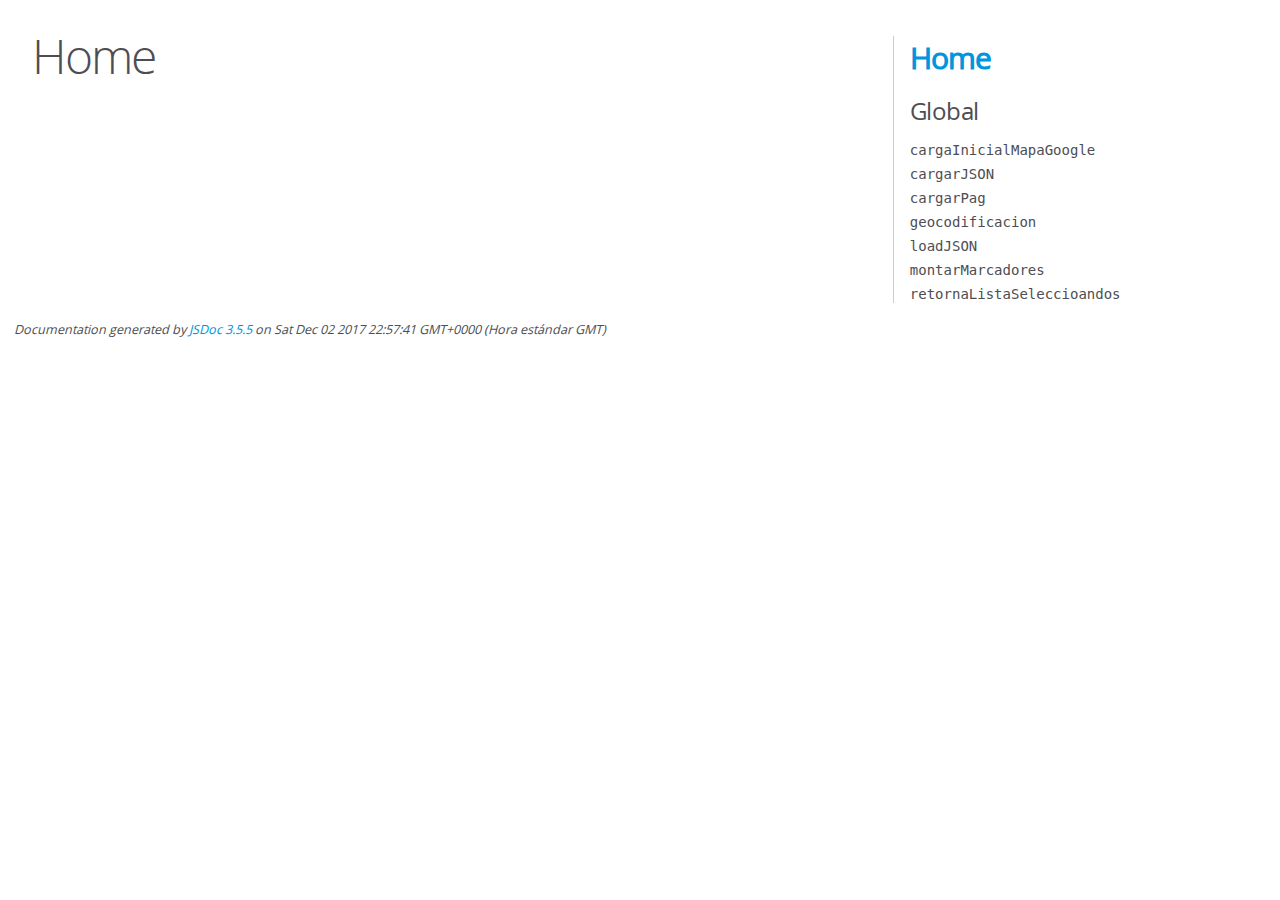
<file: js/out/index.html>
<!DOCTYPE html>
<html lang="en">
<head>
    <meta charset="utf-8">
    <title>JSDoc: Home</title>

    <script src="scripts/prettify/prettify.js"> </script>
    <script src="scripts/prettify/lang-css.js"> </script>
    <!--[if lt IE 9]>
      <script src="//html5shiv.googlecode.com/svn/trunk/html5.js"></script>
    <![endif]-->
    <link type="text/css" rel="stylesheet" href="styles/prettify-tomorrow.css">
    <link type="text/css" rel="stylesheet" href="styles/jsdoc-default.css">
</head>

<body>

<div id="main">

    <h1 class="page-title">Home</h1>

    



    


    <h3> </h3>










    









</div>

<nav>
    <h2><a href="index.html">Home</a></h2><h3>Global</h3><ul><li><a href="global.html#cargaInicialMapaGoogle">cargaInicialMapaGoogle</a></li><li><a href="global.html#cargarJSON">cargarJSON</a></li><li><a href="global.html#cargarPag">cargarPag</a></li><li><a href="global.html#geocodificacion">geocodificacion</a></li><li><a href="global.html#loadJSON">loadJSON</a></li><li><a href="global.html#montarMarcadores">montarMarcadores</a></li><li><a href="global.html#retornaListaSeleccioandos">retornaListaSeleccioandos</a></li></ul>
</nav>

<br class="clear">

<footer>
    Documentation generated by <a href="https://github.com/jsdoc3/jsdoc">JSDoc 3.5.5</a> on Sat Dec 02 2017 22:57:41 GMT+0000 (Hora estándar GMT)
</footer>

<script> prettyPrint(); </script>
<script src="scripts/linenumber.js"> </script>
</body>
</html>
</file>
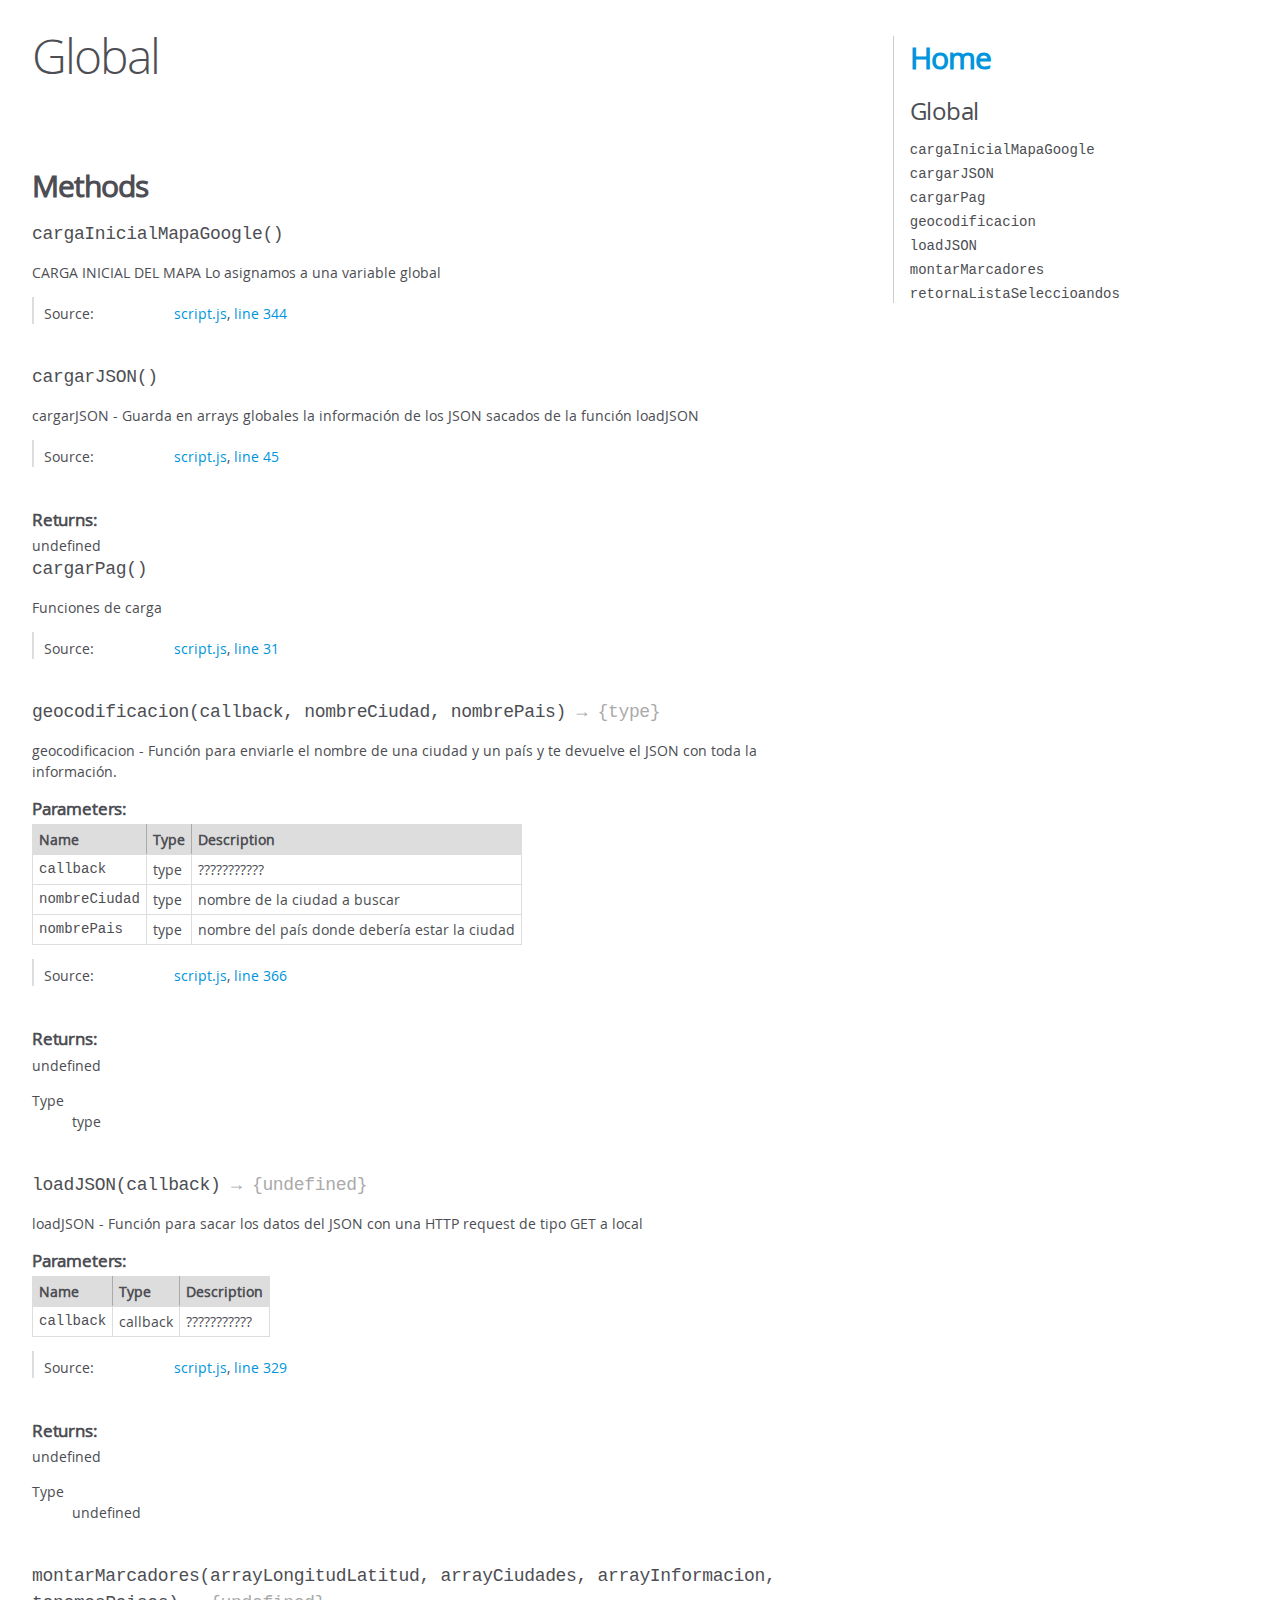
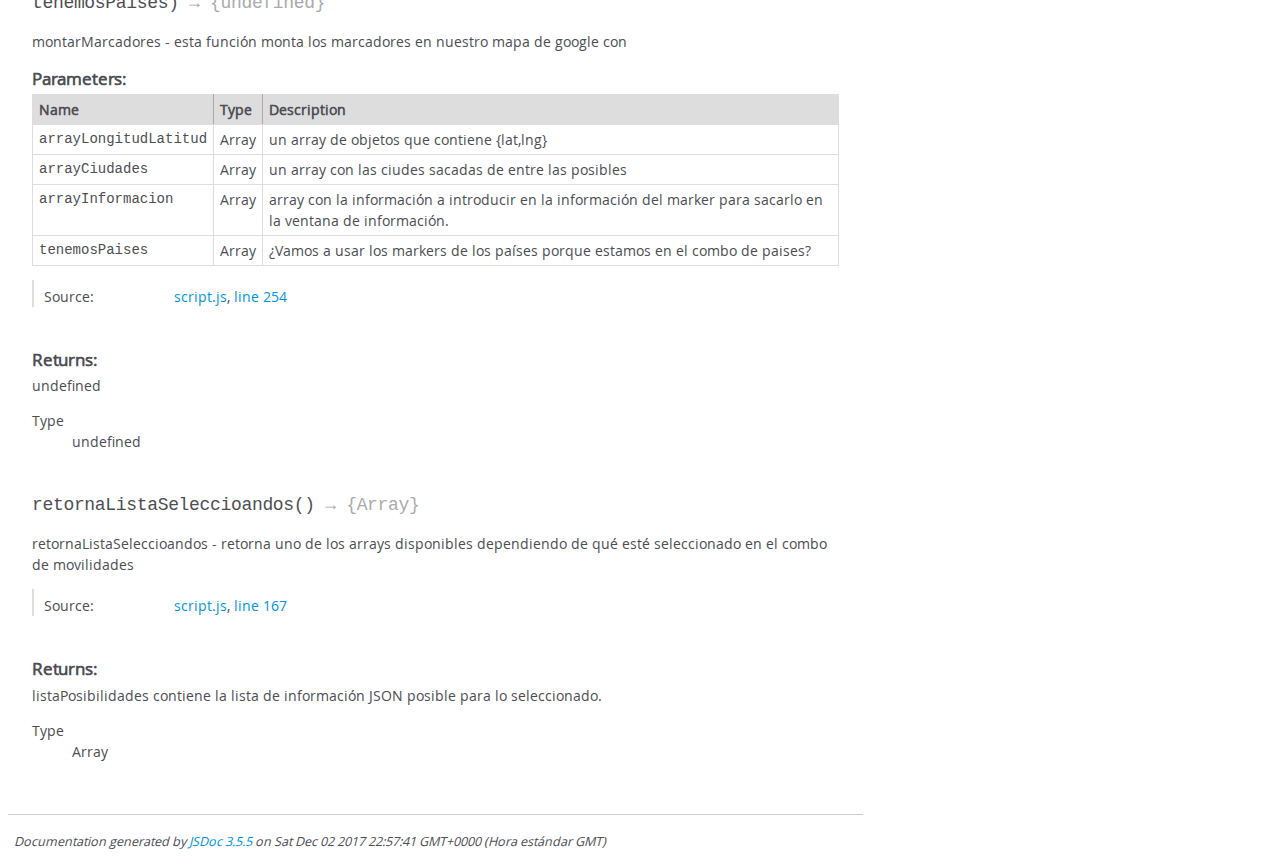
<file: js/out/global.html>
<!DOCTYPE html>
<html lang="en">
<head>
    <meta charset="utf-8">
    <title>JSDoc: Global</title>

    <script src="scripts/prettify/prettify.js"> </script>
    <script src="scripts/prettify/lang-css.js"> </script>
    <!--[if lt IE 9]>
      <script src="//html5shiv.googlecode.com/svn/trunk/html5.js"></script>
    <![endif]-->
    <link type="text/css" rel="stylesheet" href="styles/prettify-tomorrow.css">
    <link type="text/css" rel="stylesheet" href="styles/jsdoc-default.css">
</head>

<body>

<div id="main">

    <h1 class="page-title">Global</h1>

    




<section>

<header>
    
        <h2></h2>
        
    
</header>

<article>
    <div class="container-overview">
    
        

        


<dl class="details">

    

    

    

    

    

    

    

    

    

    

    

    

    

    

    

    
</dl>


        
    
    </div>

    

    

    

    

    

    

    

    
        <h3 class="subsection-title">Methods</h3>

        
            

    

    
    <h4 class="name" id="cargaInicialMapaGoogle"><span class="type-signature"></span>cargaInicialMapaGoogle<span class="signature">()</span><span class="type-signature"></span></h4>
    

    



<div class="description">
    CARGA INICIAL DEL MAPA
Lo asignamos a una variable global
</div>













<dl class="details">

    

    

    

    

    

    

    

    

    

    

    

    

    
    <dt class="tag-source">Source:</dt>
    <dd class="tag-source"><ul class="dummy"><li>
        <a href="script.js.html">script.js</a>, <a href="script.js.html#line344">line 344</a>
    </li></ul></dd>
    

    

    

    
</dl>


















        
            

    

    
    <h4 class="name" id="cargarJSON"><span class="type-signature"></span>cargarJSON<span class="signature">()</span><span class="type-signature"></span></h4>
    

    



<div class="description">
    cargarJSON - Guarda en arrays globales la información de los JSON sacados de la función loadJSON
</div>













<dl class="details">

    

    

    

    

    

    

    

    

    

    

    

    

    
    <dt class="tag-source">Source:</dt>
    <dd class="tag-source"><ul class="dummy"><li>
        <a href="script.js.html">script.js</a>, <a href="script.js.html#line45">line 45</a>
    </li></ul></dd>
    

    

    

    
</dl>













<h5>Returns:</h5>

        
<div class="param-desc">
    undefined
</div>



    





        
            

    

    
    <h4 class="name" id="cargarPag"><span class="type-signature"></span>cargarPag<span class="signature">()</span><span class="type-signature"></span></h4>
    

    



<div class="description">
    Funciones de carga
</div>













<dl class="details">

    

    

    

    

    

    

    

    

    

    

    

    

    
    <dt class="tag-source">Source:</dt>
    <dd class="tag-source"><ul class="dummy"><li>
        <a href="script.js.html">script.js</a>, <a href="script.js.html#line31">line 31</a>
    </li></ul></dd>
    

    

    

    
</dl>


















        
            

    

    
    <h4 class="name" id="geocodificacion"><span class="type-signature"></span>geocodificacion<span class="signature">(callback, nombreCiudad, nombrePais)</span><span class="type-signature"> &rarr; {type}</span></h4>
    

    



<div class="description">
    geocodificacion - Función para enviarle el nombre de una ciudad y un país y te devuelve el JSON con toda la información.
</div>









    <h5>Parameters:</h5>
    

<table class="params">
    <thead>
    <tr>
        
        <th>Name</th>
        

        <th>Type</th>

        

        

        <th class="last">Description</th>
    </tr>
    </thead>

    <tbody>
    

        <tr>
            
                <td class="name"><code>callback</code></td>
            

            <td class="type">
            
                
<span class="param-type">type</span>


            
            </td>

            

            

            <td class="description last">???????????</td>
        </tr>

    

        <tr>
            
                <td class="name"><code>nombreCiudad</code></td>
            

            <td class="type">
            
                
<span class="param-type">type</span>


            
            </td>

            

            

            <td class="description last">nombre de la ciudad a buscar</td>
        </tr>

    

        <tr>
            
                <td class="name"><code>nombrePais</code></td>
            

            <td class="type">
            
                
<span class="param-type">type</span>


            
            </td>

            

            

            <td class="description last">nombre del país donde debería estar la ciudad</td>
        </tr>

    
    </tbody>
</table>






<dl class="details">

    

    

    

    

    

    

    

    

    

    

    

    

    
    <dt class="tag-source">Source:</dt>
    <dd class="tag-source"><ul class="dummy"><li>
        <a href="script.js.html">script.js</a>, <a href="script.js.html#line366">line 366</a>
    </li></ul></dd>
    

    

    

    
</dl>













<h5>Returns:</h5>

        
<div class="param-desc">
    undefined
</div>



<dl>
    <dt>
        Type
    </dt>
    <dd>
        
<span class="param-type">type</span>


    </dd>
</dl>

    





        
            

    

    
    <h4 class="name" id="loadJSON"><span class="type-signature"></span>loadJSON<span class="signature">(callback)</span><span class="type-signature"> &rarr; {undefined}</span></h4>
    

    



<div class="description">
    loadJSON - Función para sacar los datos del JSON con una HTTP request de tipo GET a local
</div>









    <h5>Parameters:</h5>
    

<table class="params">
    <thead>
    <tr>
        
        <th>Name</th>
        

        <th>Type</th>

        

        

        <th class="last">Description</th>
    </tr>
    </thead>

    <tbody>
    

        <tr>
            
                <td class="name"><code>callback</code></td>
            

            <td class="type">
            
                
<span class="param-type">callback</span>


            
            </td>

            

            

            <td class="description last">???????????</td>
        </tr>

    
    </tbody>
</table>






<dl class="details">

    

    

    

    

    

    

    

    

    

    

    

    

    
    <dt class="tag-source">Source:</dt>
    <dd class="tag-source"><ul class="dummy"><li>
        <a href="script.js.html">script.js</a>, <a href="script.js.html#line329">line 329</a>
    </li></ul></dd>
    

    

    

    
</dl>













<h5>Returns:</h5>

        
<div class="param-desc">
    undefined
</div>



<dl>
    <dt>
        Type
    </dt>
    <dd>
        
<span class="param-type">undefined</span>


    </dd>
</dl>

    





        
            

    

    
    <h4 class="name" id="montarMarcadores"><span class="type-signature"></span>montarMarcadores<span class="signature">(arrayLongitudLatitud, arrayCiudades, arrayInformacion, tenemosPaises)</span><span class="type-signature"> &rarr; {undefined}</span></h4>
    

    



<div class="description">
    montarMarcadores - esta función monta los marcadores en nuestro mapa de google con
</div>









    <h5>Parameters:</h5>
    

<table class="params">
    <thead>
    <tr>
        
        <th>Name</th>
        

        <th>Type</th>

        

        

        <th class="last">Description</th>
    </tr>
    </thead>

    <tbody>
    

        <tr>
            
                <td class="name"><code>arrayLongitudLatitud</code></td>
            

            <td class="type">
            
                
<span class="param-type">Array</span>


            
            </td>

            

            

            <td class="description last">un array de objetos que contiene {lat,lng}</td>
        </tr>

    

        <tr>
            
                <td class="name"><code>arrayCiudades</code></td>
            

            <td class="type">
            
                
<span class="param-type">Array</span>


            
            </td>

            

            

            <td class="description last">un array con las ciudes sacadas de entre las posibles</td>
        </tr>

    

        <tr>
            
                <td class="name"><code>arrayInformacion</code></td>
            

            <td class="type">
            
                
<span class="param-type">Array</span>


            
            </td>

            

            

            <td class="description last">array con la información a introducir en la información del marker para sacarlo en la ventana de información.</td>
        </tr>

    

        <tr>
            
                <td class="name"><code>tenemosPaises</code></td>
            

            <td class="type">
            
                
<span class="param-type">Array</span>


            
            </td>

            

            

            <td class="description last">¿Vamos a usar los markers de los países porque estamos en el combo de paises?</td>
        </tr>

    
    </tbody>
</table>






<dl class="details">

    

    

    

    

    

    

    

    

    

    

    

    

    
    <dt class="tag-source">Source:</dt>
    <dd class="tag-source"><ul class="dummy"><li>
        <a href="script.js.html">script.js</a>, <a href="script.js.html#line254">line 254</a>
    </li></ul></dd>
    

    

    

    
</dl>













<h5>Returns:</h5>

        
<div class="param-desc">
    undefined
</div>



<dl>
    <dt>
        Type
    </dt>
    <dd>
        
<span class="param-type">undefined</span>


    </dd>
</dl>

    





        
            

    

    
    <h4 class="name" id="retornaListaSeleccioandos"><span class="type-signature"></span>retornaListaSeleccioandos<span class="signature">()</span><span class="type-signature"> &rarr; {Array}</span></h4>
    

    



<div class="description">
    retornaListaSeleccioandos - retorna uno de los arrays disponibles dependiendo
de qué esté seleccionado en el combo de movilidades
</div>













<dl class="details">

    

    

    

    

    

    

    

    

    

    

    

    

    
    <dt class="tag-source">Source:</dt>
    <dd class="tag-source"><ul class="dummy"><li>
        <a href="script.js.html">script.js</a>, <a href="script.js.html#line167">line 167</a>
    </li></ul></dd>
    

    

    

    
</dl>













<h5>Returns:</h5>

        
<div class="param-desc">
    listaPosibilidades contiene la lista de información JSON posible para lo seleccionado.
</div>



<dl>
    <dt>
        Type
    </dt>
    <dd>
        
<span class="param-type">Array</span>


    </dd>
</dl>

    





        
    

    

    
</article>

</section>




</div>

<nav>
    <h2><a href="index.html">Home</a></h2><h3>Global</h3><ul><li><a href="global.html#cargaInicialMapaGoogle">cargaInicialMapaGoogle</a></li><li><a href="global.html#cargarJSON">cargarJSON</a></li><li><a href="global.html#cargarPag">cargarPag</a></li><li><a href="global.html#geocodificacion">geocodificacion</a></li><li><a href="global.html#loadJSON">loadJSON</a></li><li><a href="global.html#montarMarcadores">montarMarcadores</a></li><li><a href="global.html#retornaListaSeleccioandos">retornaListaSeleccioandos</a></li></ul>
</nav>

<br class="clear">

<footer>
    Documentation generated by <a href="https://github.com/jsdoc3/jsdoc">JSDoc 3.5.5</a> on Sat Dec 02 2017 22:57:41 GMT+0000 (Hora estándar GMT)
</footer>

<script> prettyPrint(); </script>
<script src="scripts/linenumber.js"> </script>
</body>
</html>
</file>
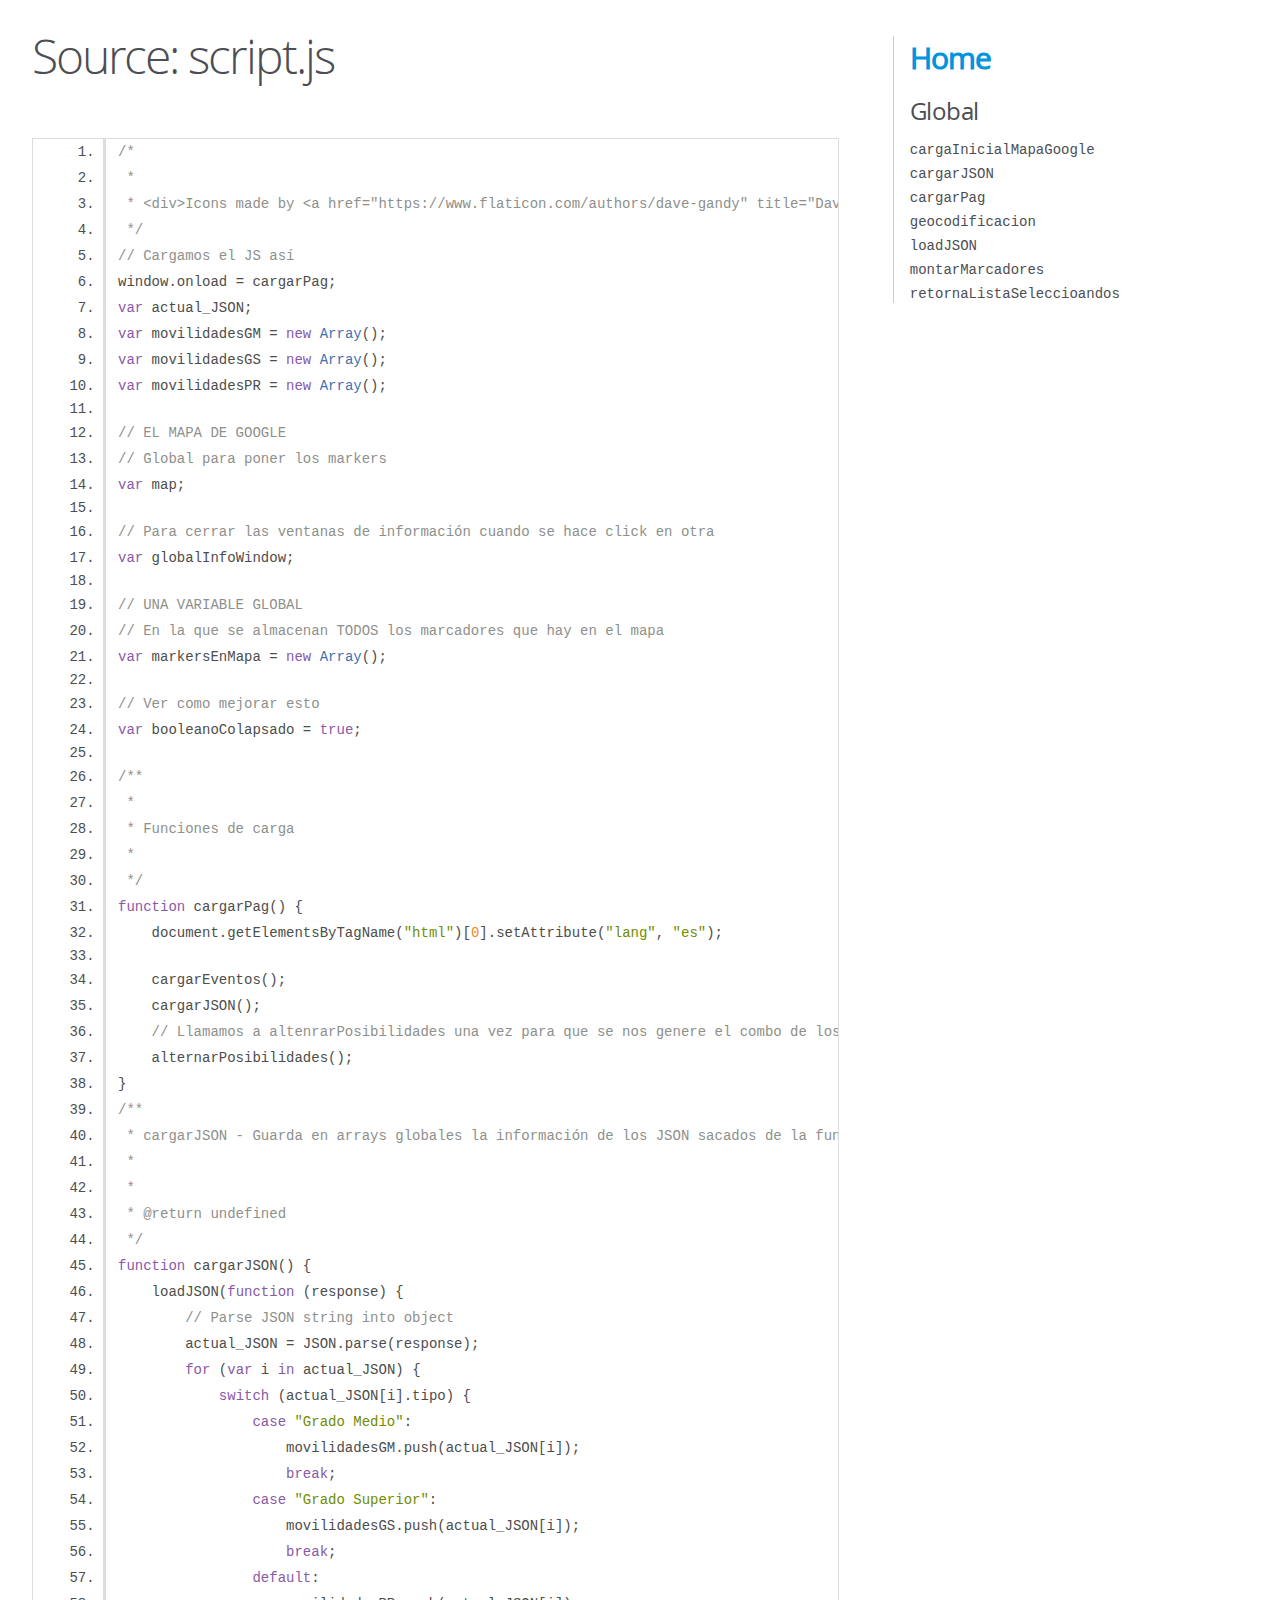
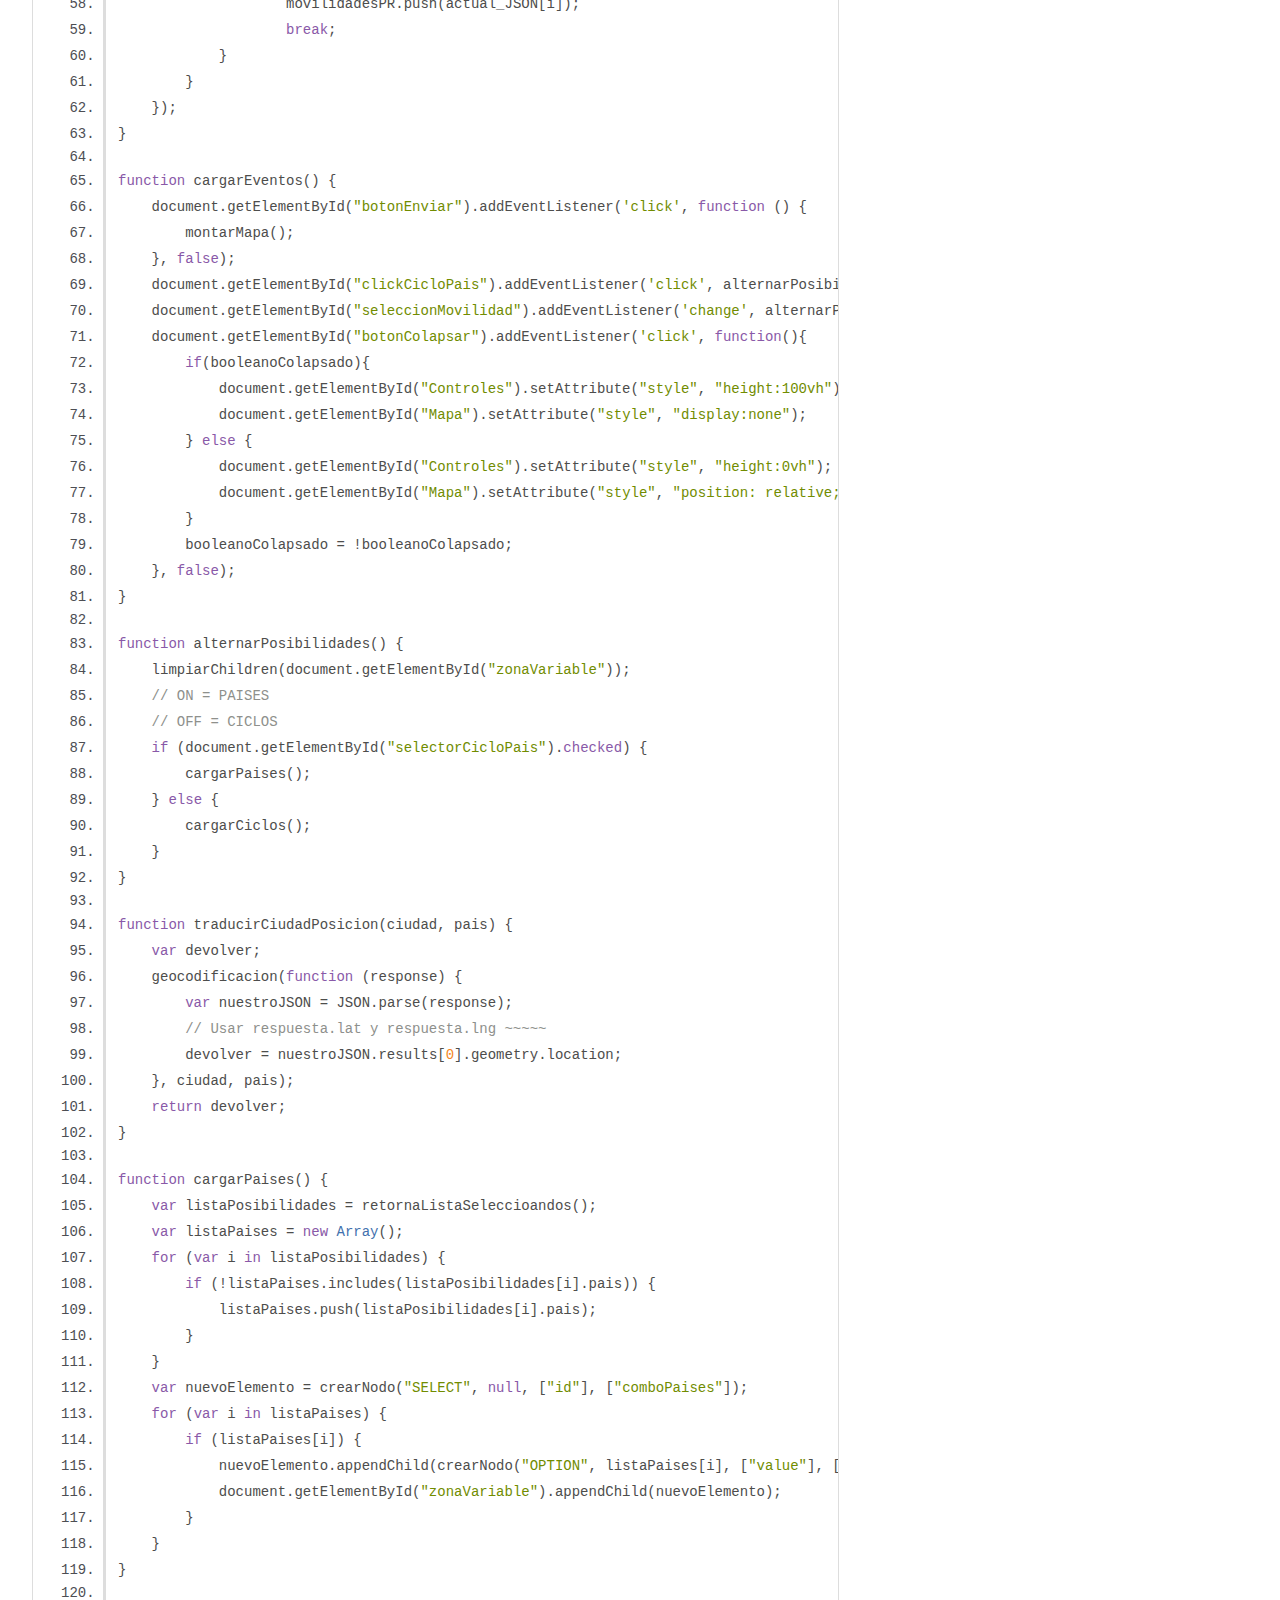
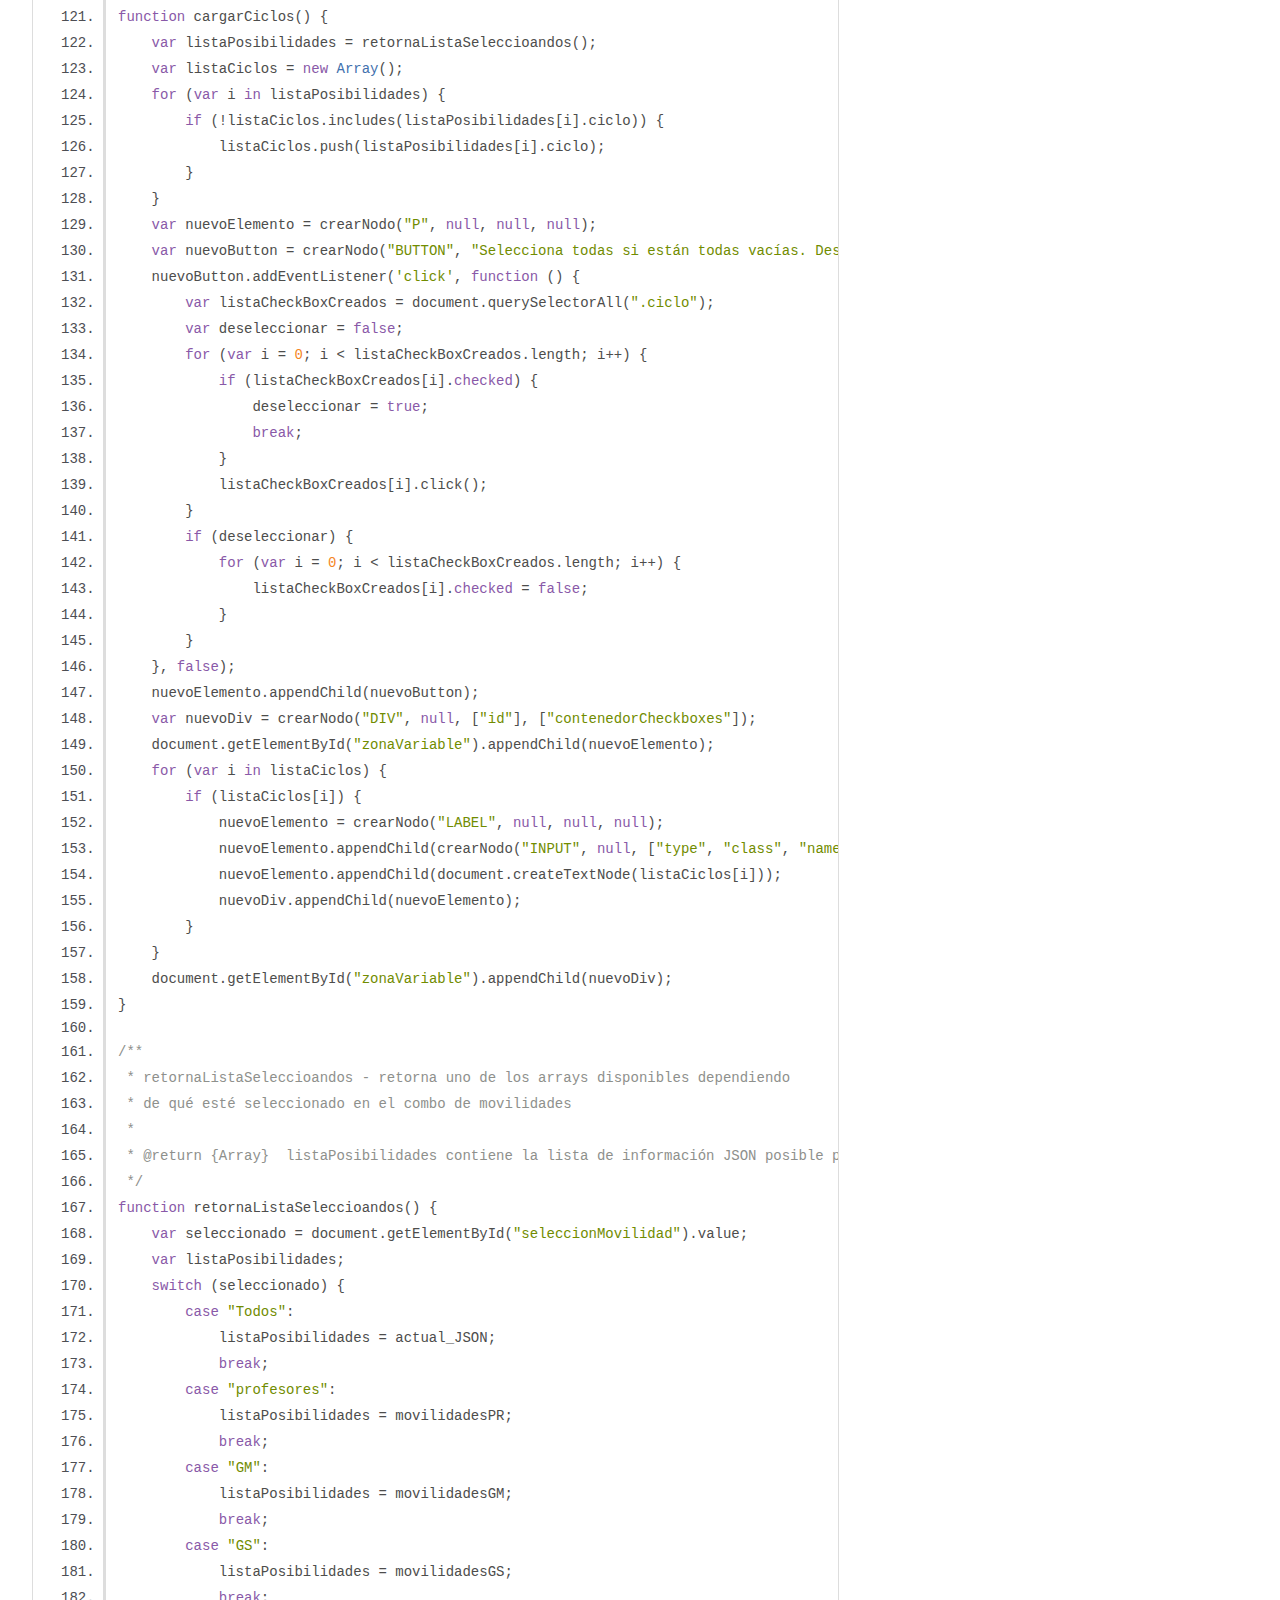
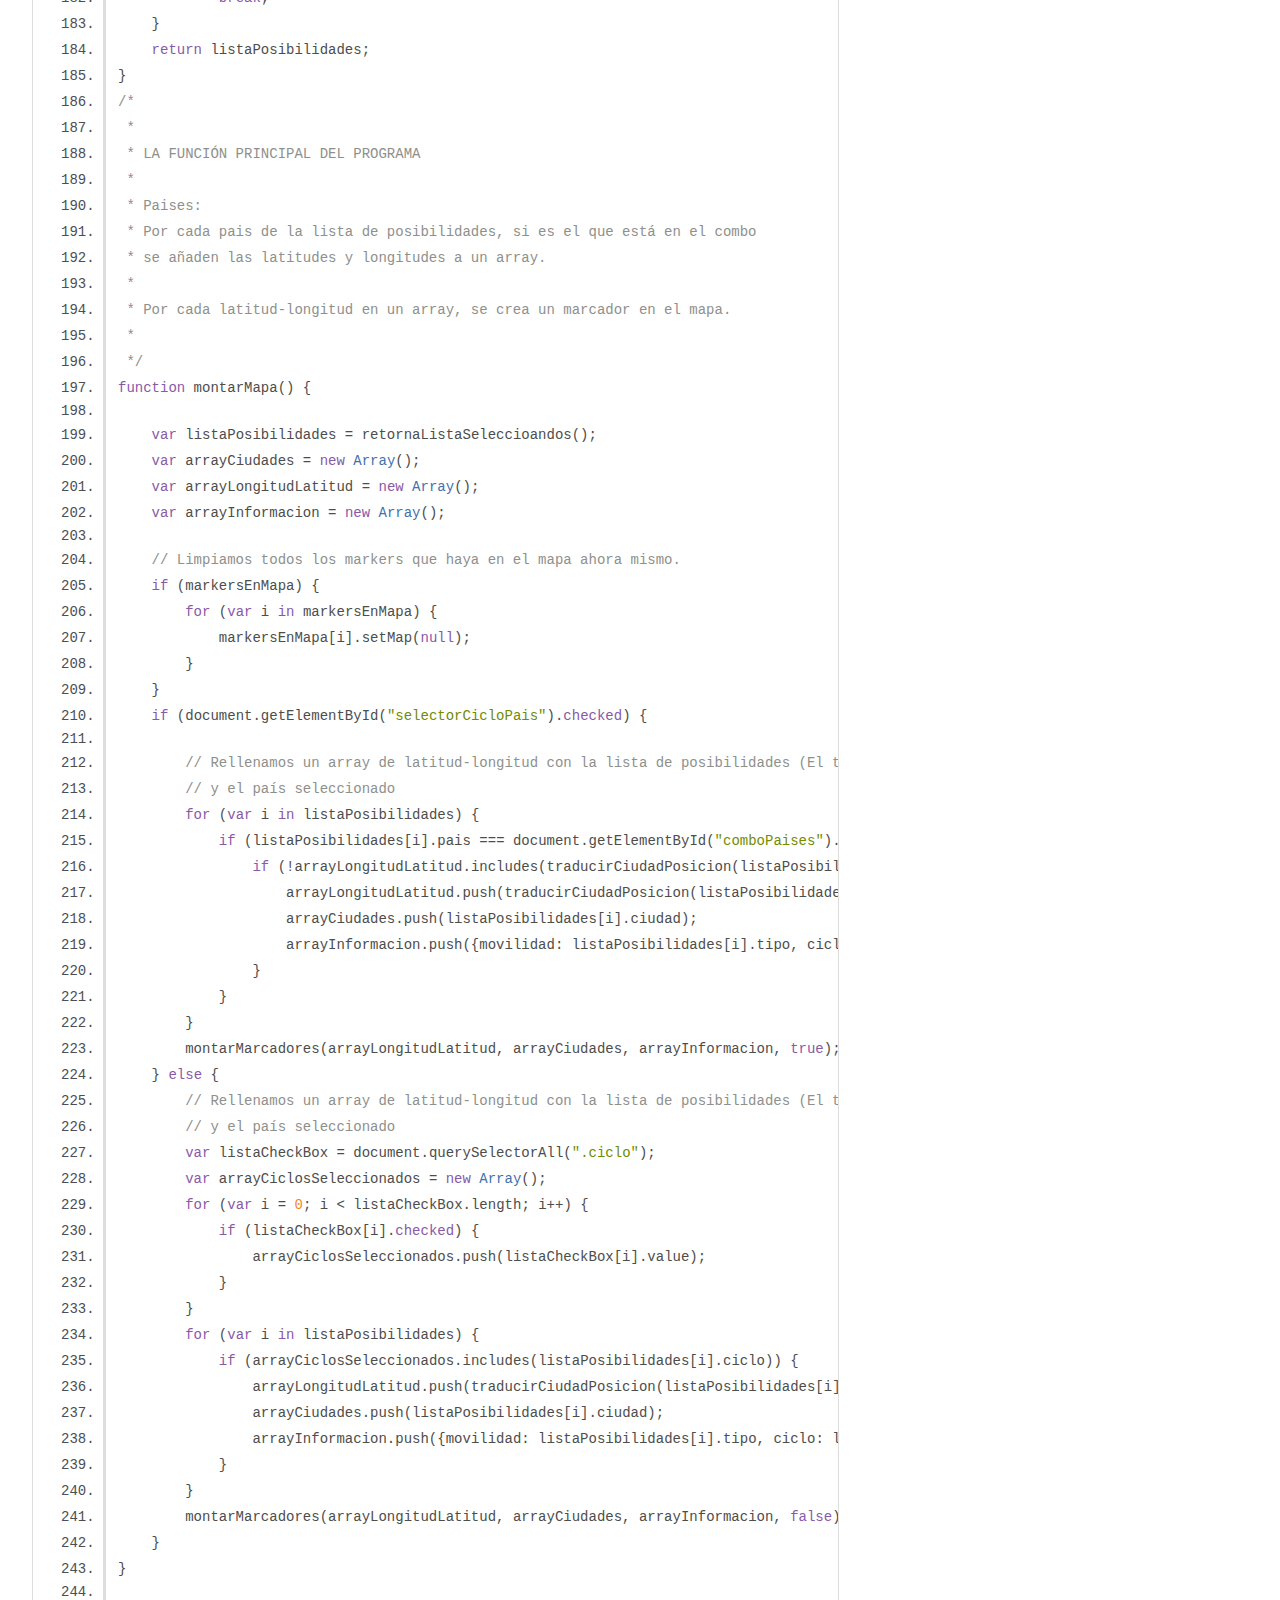
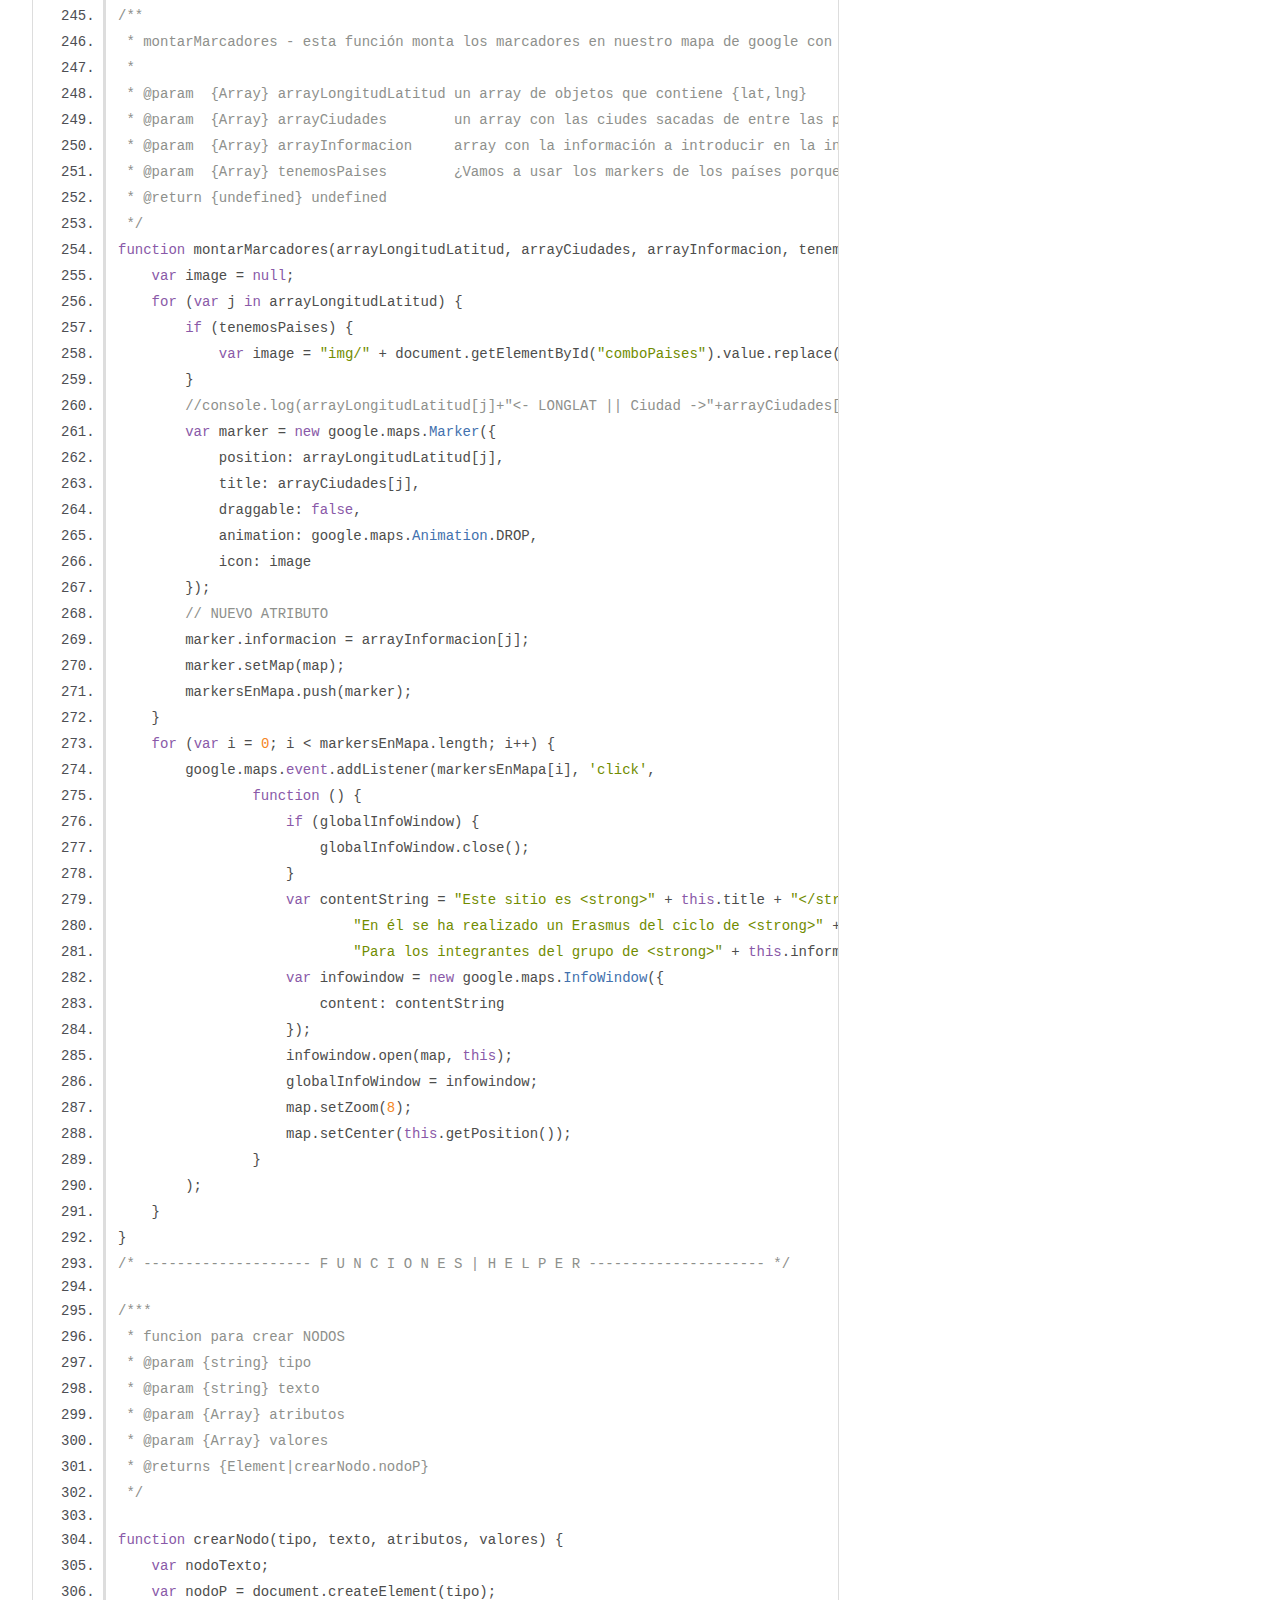
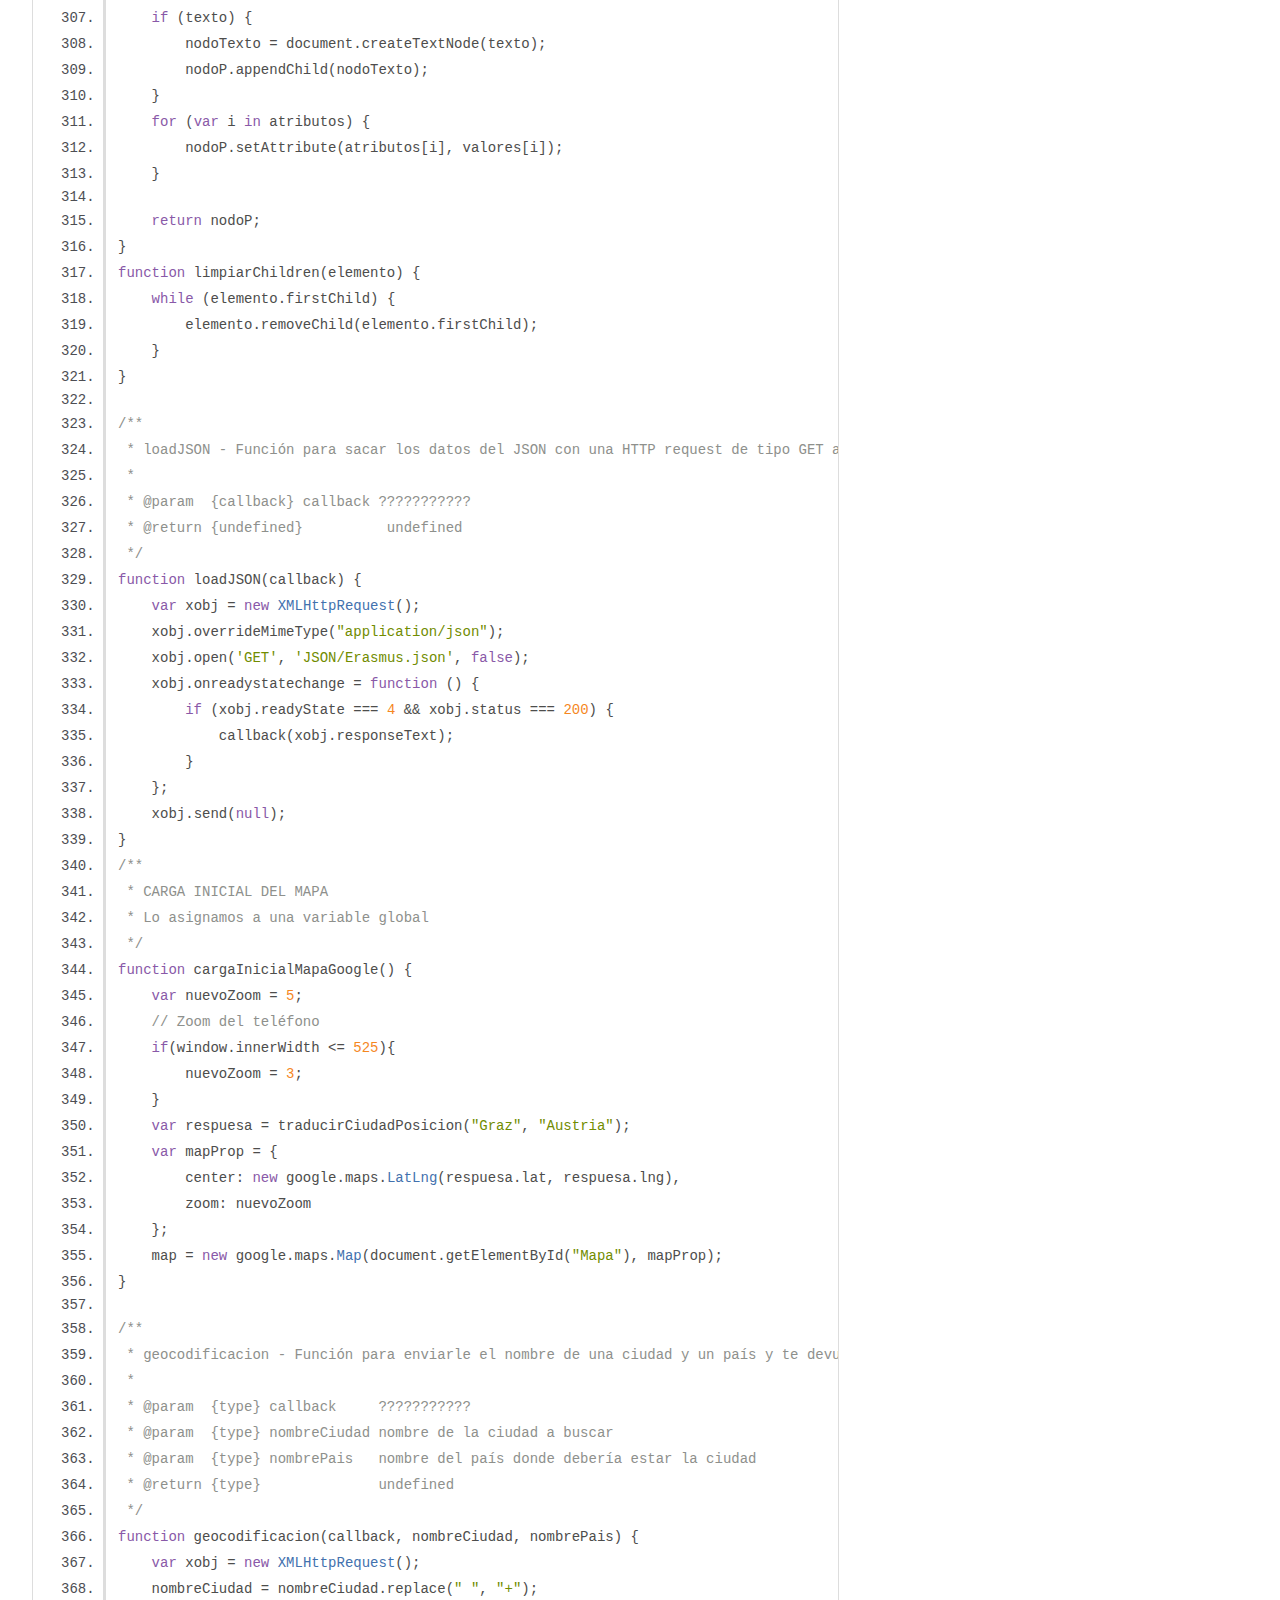
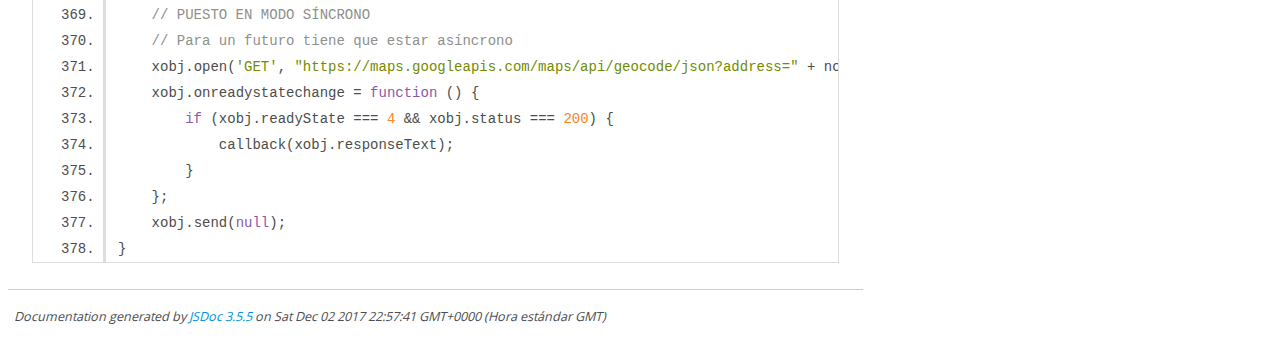
<file: js/out/script.js.html>
<!DOCTYPE html>
<html lang="en">
<head>
    <meta charset="utf-8">
    <title>JSDoc: Source: script.js</title>

    <script src="scripts/prettify/prettify.js"> </script>
    <script src="scripts/prettify/lang-css.js"> </script>
    <!--[if lt IE 9]>
      <script src="//html5shiv.googlecode.com/svn/trunk/html5.js"></script>
    <![endif]-->
    <link type="text/css" rel="stylesheet" href="styles/prettify-tomorrow.css">
    <link type="text/css" rel="stylesheet" href="styles/jsdoc-default.css">
</head>

<body>

<div id="main">

    <h1 class="page-title">Source: script.js</h1>

    



    
    <section>
        <article>
            <pre class="prettyprint source linenums"><code>/*
 *
 * &lt;div>Icons made by &lt;a href="https://www.flaticon.com/authors/dave-gandy" title="Dave Gandy">Dave Gandy&lt;/a> from &lt;a href="https://www.flaticon.com/" title="Flaticon">www.flaticon.com&lt;/a> is licensed by &lt;a href="http://creativecommons.org/licenses/by/3.0/" title="Creative Commons BY 3.0" target="_blank">CC 3.0 BY&lt;/a>&lt;/div>
 */
// Cargamos el JS así
window.onload = cargarPag;
var actual_JSON;
var movilidadesGM = new Array();
var movilidadesGS = new Array();
var movilidadesPR = new Array();

// EL MAPA DE GOOGLE
// Global para poner los markers
var map;

// Para cerrar las ventanas de información cuando se hace click en otra
var globalInfoWindow;

// UNA VARIABLE GLOBAL
// En la que se almacenan TODOS los marcadores que hay en el mapa
var markersEnMapa = new Array();

// Ver como mejorar esto
var booleanoColapsado = true;

/**
 *
 * Funciones de carga
 *
 */
function cargarPag() {
    document.getElementsByTagName("html")[0].setAttribute("lang", "es");

    cargarEventos();
    cargarJSON();
    // Llamamos a altenrarPosibilidades una vez para que se nos genere el combo de los países
    alternarPosibilidades();
}
/**
 * cargarJSON - Guarda en arrays globales la información de los JSON sacados de la función loadJSON
 *
 *
 * @return undefined
 */
function cargarJSON() {
    loadJSON(function (response) {
        // Parse JSON string into object
        actual_JSON = JSON.parse(response);
        for (var i in actual_JSON) {
            switch (actual_JSON[i].tipo) {
                case "Grado Medio":
                    movilidadesGM.push(actual_JSON[i]);
                    break;
                case "Grado Superior":
                    movilidadesGS.push(actual_JSON[i]);
                    break;
                default:
                    movilidadesPR.push(actual_JSON[i]);
                    break;
            }
        }
    });
}

function cargarEventos() {
    document.getElementById("botonEnviar").addEventListener('click', function () {
        montarMapa();
    }, false);
    document.getElementById("clickCicloPais").addEventListener('click', alternarPosibilidades, false);
    document.getElementById("seleccionMovilidad").addEventListener('change', alternarPosibilidades, false);
    document.getElementById("botonColapsar").addEventListener('click', function(){
        if(booleanoColapsado){
            document.getElementById("Controles").setAttribute("style", "height:100vh");
            document.getElementById("Mapa").setAttribute("style", "display:none");
        } else {
            document.getElementById("Controles").setAttribute("style", "height:0vh");
            document.getElementById("Mapa").setAttribute("style", "position: relative; overflow: hidden;");
        }
        booleanoColapsado = !booleanoColapsado;
    }, false);
}

function alternarPosibilidades() {
    limpiarChildren(document.getElementById("zonaVariable"));
    // ON = PAISES
    // OFF = CICLOS
    if (document.getElementById("selectorCicloPais").checked) {
        cargarPaises();
    } else {
        cargarCiclos();
    }
}

function traducirCiudadPosicion(ciudad, pais) {
    var devolver;
    geocodificacion(function (response) {
        var nuestroJSON = JSON.parse(response);
        // Usar respuesta.lat y respuesta.lng ~~~~~
        devolver = nuestroJSON.results[0].geometry.location;
    }, ciudad, pais);
    return devolver;
}

function cargarPaises() {
    var listaPosibilidades = retornaListaSeleccioandos();
    var listaPaises = new Array();
    for (var i in listaPosibilidades) {
        if (!listaPaises.includes(listaPosibilidades[i].pais)) {
            listaPaises.push(listaPosibilidades[i].pais);
        }
    }
    var nuevoElemento = crearNodo("SELECT", null, ["id"], ["comboPaises"]);
    for (var i in listaPaises) {
        if (listaPaises[i]) {
            nuevoElemento.appendChild(crearNodo("OPTION", listaPaises[i], ["value"], [listaPaises[i]]));
            document.getElementById("zonaVariable").appendChild(nuevoElemento);
        }
    }
}

function cargarCiclos() {
    var listaPosibilidades = retornaListaSeleccioandos();
    var listaCiclos = new Array();
    for (var i in listaPosibilidades) {
        if (!listaCiclos.includes(listaPosibilidades[i].ciclo)) {
            listaCiclos.push(listaPosibilidades[i].ciclo);
        }
    }
    var nuevoElemento = crearNodo("P", null, null, null);
    var nuevoButton = crearNodo("BUTTON", "Selecciona todas si están todas vacías. Deselecciona todas si hay al menos una seleccionada", ["id"], ["seleccion"]);
    nuevoButton.addEventListener('click', function () {
        var listaCheckBoxCreados = document.querySelectorAll(".ciclo");
        var deseleccionar = false;
        for (var i = 0; i &lt; listaCheckBoxCreados.length; i++) {
            if (listaCheckBoxCreados[i].checked) {
                deseleccionar = true;
                break;
            }
            listaCheckBoxCreados[i].click();
        }
        if (deseleccionar) {
            for (var i = 0; i &lt; listaCheckBoxCreados.length; i++) {
                listaCheckBoxCreados[i].checked = false;
            }
        }
    }, false);
    nuevoElemento.appendChild(nuevoButton);
    var nuevoDiv = crearNodo("DIV", null, ["id"], ["contenedorCheckboxes"]);
    document.getElementById("zonaVariable").appendChild(nuevoElemento);
    for (var i in listaCiclos) {
        if (listaCiclos[i]) {
            nuevoElemento = crearNodo("LABEL", null, null, null);
            nuevoElemento.appendChild(crearNodo("INPUT", null, ["type", "class", "name", "value"], ["checkbox", "ciclo", "ciclo", listaCiclos[i]]));
            nuevoElemento.appendChild(document.createTextNode(listaCiclos[i]));
            nuevoDiv.appendChild(nuevoElemento);
        }
    }
    document.getElementById("zonaVariable").appendChild(nuevoDiv);
}

/**
 * retornaListaSeleccioandos - retorna uno de los arrays disponibles dependiendo
 * de qué esté seleccionado en el combo de movilidades
 *
 * @return {Array}  listaPosibilidades contiene la lista de información JSON posible para lo seleccionado.
 */
function retornaListaSeleccioandos() {
    var seleccionado = document.getElementById("seleccionMovilidad").value;
    var listaPosibilidades;
    switch (seleccionado) {
        case "Todos":
            listaPosibilidades = actual_JSON;
            break;
        case "profesores":
            listaPosibilidades = movilidadesPR;
            break;
        case "GM":
            listaPosibilidades = movilidadesGM;
            break;
        case "GS":
            listaPosibilidades = movilidadesGS;
            break;
    }
    return listaPosibilidades;
}
/*
 *
 * LA FUNCIÓN PRINCIPAL DEL PROGRAMA
 *
 * Paises:
 * Por cada pais de la lista de posibilidades, si es el que está en el combo
 * se añaden las latitudes y longitudes a un array.
 *
 * Por cada latitud-longitud en un array, se crea un marcador en el mapa.
 *
 */
function montarMapa() {

    var listaPosibilidades = retornaListaSeleccioandos();
    var arrayCiudades = new Array();
    var arrayLongitudLatitud = new Array();
    var arrayInformacion = new Array();

    // Limpiamos todos los markers que haya en el mapa ahora mismo.
    if (markersEnMapa) {
        for (var i in markersEnMapa) {
            markersEnMapa[i].setMap(null);
        }
    }
    if (document.getElementById("selectorCicloPais").checked) {

        // Rellenamos un array de latitud-longitud con la lista de posibilidades (El tipo de movimiento)
        // y el país seleccionado
        for (var i in listaPosibilidades) {
            if (listaPosibilidades[i].pais === document.getElementById("comboPaises").value) {
                if (!arrayLongitudLatitud.includes(traducirCiudadPosicion(listaPosibilidades[i].ciudad, listaPosibilidades[i].pais))) {
                    arrayLongitudLatitud.push(traducirCiudadPosicion(listaPosibilidades[i].ciudad, listaPosibilidades[i].pais));
                    arrayCiudades.push(listaPosibilidades[i].ciudad);
                    arrayInformacion.push({movilidad: listaPosibilidades[i].tipo, ciclo: listaPosibilidades[i].ciclo});
                }
            }
        }
        montarMarcadores(arrayLongitudLatitud, arrayCiudades, arrayInformacion, true);
    } else {
        // Rellenamos un array de latitud-longitud con la lista de posibilidades (El tipo de movimiento)
        // y el país seleccionado
        var listaCheckBox = document.querySelectorAll(".ciclo");
        var arrayCiclosSeleccionados = new Array();
        for (var i = 0; i &lt; listaCheckBox.length; i++) {
            if (listaCheckBox[i].checked) {
                arrayCiclosSeleccionados.push(listaCheckBox[i].value);
            }
        }
        for (var i in listaPosibilidades) {
            if (arrayCiclosSeleccionados.includes(listaPosibilidades[i].ciclo)) {
                arrayLongitudLatitud.push(traducirCiudadPosicion(listaPosibilidades[i].ciudad, listaPosibilidades[i].pais));
                arrayCiudades.push(listaPosibilidades[i].ciudad);
                arrayInformacion.push({movilidad: listaPosibilidades[i].tipo, ciclo: listaPosibilidades[i].ciclo});
            }
        }
        montarMarcadores(arrayLongitudLatitud, arrayCiudades, arrayInformacion, false);
    }
}

/**
 * montarMarcadores - esta función monta los marcadores en nuestro mapa de google con
 *
 * @param  {Array} arrayLongitudLatitud un array de objetos que contiene {lat,lng}
 * @param  {Array} arrayCiudades        un array con las ciudes sacadas de entre las posibles
 * @param  {Array} arrayInformacion     array con la información a introducir en la información del marker para sacarlo en la ventana de información.
 * @param  {Array} tenemosPaises        ¿Vamos a usar los markers de los países porque estamos en el combo de paises?
 * @return {undefined} undefined
 */
function montarMarcadores(arrayLongitudLatitud, arrayCiudades, arrayInformacion, tenemosPaises) {
    var image = null;
    for (var j in arrayLongitudLatitud) {
        if (tenemosPaises) {
            var image = "img/" + document.getElementById("comboPaises").value.replace(" ", "-").normalize('NFD').replace(/[\u0300-\u036f]/g, "") + ".png";
        }
        //console.log(arrayLongitudLatitud[j]+"&lt;- LONGLAT || Ciudad ->"+arrayCiudades[j]);
        var marker = new google.maps.Marker({
            position: arrayLongitudLatitud[j],
            title: arrayCiudades[j],
            draggable: false,
            animation: google.maps.Animation.DROP,
            icon: image
        });
        // NUEVO ATRIBUTO
        marker.informacion = arrayInformacion[j];
        marker.setMap(map);
        markersEnMapa.push(marker);
    }
    for (var i = 0; i &lt; markersEnMapa.length; i++) {
        google.maps.event.addListener(markersEnMapa[i], 'click',
                function () {
                    if (globalInfoWindow) {
                        globalInfoWindow.close();
                    }
                    var contentString = "Este sitio es &lt;strong>" + this.title + "&lt;/strong>&lt;br>" +
                            "En él se ha realizado un Erasmus del ciclo de &lt;strong>" + this.informacion.ciclo + "&lt;/strong>&lt;br>" +
                            "Para los integrantes del grupo de &lt;strong>" + this.informacion.movilidad + "&lt;/strong>";
                    var infowindow = new google.maps.InfoWindow({
                        content: contentString
                    });
                    infowindow.open(map, this);
                    globalInfoWindow = infowindow;
                    map.setZoom(8);
                    map.setCenter(this.getPosition());
                }
        );
    }
}
/* -------------------- F U N C I O N E S | H E L P E R --------------------- */

/***
 * funcion para crear NODOS
 * @param {string} tipo
 * @param {string} texto
 * @param {Array} atributos
 * @param {Array} valores
 * @returns {Element|crearNodo.nodoP}
 */

function crearNodo(tipo, texto, atributos, valores) {
    var nodoTexto;
    var nodoP = document.createElement(tipo);
    if (texto) {
        nodoTexto = document.createTextNode(texto);
        nodoP.appendChild(nodoTexto);
    }
    for (var i in atributos) {
        nodoP.setAttribute(atributos[i], valores[i]);
    }

    return nodoP;
}
function limpiarChildren(elemento) {
    while (elemento.firstChild) {
        elemento.removeChild(elemento.firstChild);
    }
}

/**
 * loadJSON - Función para sacar los datos del JSON con una HTTP request de tipo GET a local
 *
 * @param  {callback} callback ???????????
 * @return {undefined}          undefined
 */
function loadJSON(callback) {
    var xobj = new XMLHttpRequest();
    xobj.overrideMimeType("application/json");
    xobj.open('GET', 'JSON/Erasmus.json', false);
    xobj.onreadystatechange = function () {
        if (xobj.readyState === 4 &amp;&amp; xobj.status === 200) {
            callback(xobj.responseText);
        }
    };
    xobj.send(null);
}
/**
 * CARGA INICIAL DEL MAPA
 * Lo asignamos a una variable global
 */
function cargaInicialMapaGoogle() {
    var nuevoZoom = 5;
    // Zoom del teléfono
    if(window.innerWidth &lt;= 525){
        nuevoZoom = 3;
    }
    var respuesa = traducirCiudadPosicion("Graz", "Austria");
    var mapProp = {
        center: new google.maps.LatLng(respuesa.lat, respuesa.lng),
        zoom: nuevoZoom
    };
    map = new google.maps.Map(document.getElementById("Mapa"), mapProp);
}

/**
 * geocodificacion - Función para enviarle el nombre de una ciudad y un país y te devuelve el JSON con toda la información.
 *
 * @param  {type} callback     ???????????
 * @param  {type} nombreCiudad nombre de la ciudad a buscar
 * @param  {type} nombrePais   nombre del país donde debería estar la ciudad
 * @return {type}              undefined
 */
function geocodificacion(callback, nombreCiudad, nombrePais) {
    var xobj = new XMLHttpRequest();
    nombreCiudad = nombreCiudad.replace(" ", "+");
    // PUESTO EN MODO SÍNCRONO
    // Para un futuro tiene que estar asíncrono
    xobj.open('GET', "https://maps.googleapis.com/maps/api/geocode/json?address=" + nombrePais + "," + nombreCiudad + "&amp;key=AIzaSyCITn8nSbK_pJTA6IxMDLMuYb7A_dKoIsE", false);
    xobj.onreadystatechange = function () {
        if (xobj.readyState === 4 &amp;&amp; xobj.status === 200) {
            callback(xobj.responseText);
        }
    };
    xobj.send(null);
}
</code></pre>
        </article>
    </section>




</div>

<nav>
    <h2><a href="index.html">Home</a></h2><h3>Global</h3><ul><li><a href="global.html#cargaInicialMapaGoogle">cargaInicialMapaGoogle</a></li><li><a href="global.html#cargarJSON">cargarJSON</a></li><li><a href="global.html#cargarPag">cargarPag</a></li><li><a href="global.html#geocodificacion">geocodificacion</a></li><li><a href="global.html#loadJSON">loadJSON</a></li><li><a href="global.html#montarMarcadores">montarMarcadores</a></li><li><a href="global.html#retornaListaSeleccioandos">retornaListaSeleccioandos</a></li></ul>
</nav>

<br class="clear">

<footer>
    Documentation generated by <a href="https://github.com/jsdoc3/jsdoc">JSDoc 3.5.5</a> on Sat Dec 02 2017 22:57:41 GMT+0000 (Hora estándar GMT)
</footer>

<script> prettyPrint(); </script>
<script src="scripts/linenumber.js"> </script>
</body>
</html>
</file>
<file: js/out/styles/prettify-tomorrow.css>
/* Tomorrow Theme */
/* Original theme - https://github.com/chriskempson/tomorrow-theme */
/* Pretty printing styles. Used with prettify.js. */
/* SPAN elements with the classes below are added by prettyprint. */
/* plain text */
.pln {
  color: #4d4d4c; }

@media screen {
  /* string content */
  .str {
    color: #718c00; }

  /* a keyword */
  .kwd {
    color: #8959a8; }

  /* a comment */
  .com {
    color: #8e908c; }

  /* a type name */
  .typ {
    color: #4271ae; }

  /* a literal value */
  .lit {
    color: #f5871f; }

  /* punctuation */
  .pun {
    color: #4d4d4c; }

  /* lisp open bracket */
  .opn {
    color: #4d4d4c; }

  /* lisp close bracket */
  .clo {
    color: #4d4d4c; }

  /* a markup tag name */
  .tag {
    color: #c82829; }

  /* a markup attribute name */
  .atn {
    color: #f5871f; }

  /* a markup attribute value */
  .atv {
    color: #3e999f; }

  /* a declaration */
  .dec {
    color: #f5871f; }

  /* a variable name */
  .var {
    color: #c82829; }

  /* a function name */
  .fun {
    color: #4271ae; } }
/* Use higher contrast and text-weight for printable form. */
@media print, projection {
  .str {
    color: #060; }

  .kwd {
    color: #006;
    font-weight: bold; }

  .com {
    color: #600;
    font-style: italic; }

  .typ {
    color: #404;
    font-weight: bold; }

  .lit {
    color: #044; }

  .pun, .opn, .clo {
    color: #440; }

  .tag {
    color: #006;
    font-weight: bold; }

  .atn {
    color: #404; }

  .atv {
    color: #060; } }
/* Style */
/*
pre.prettyprint {
  background: white;
  font-family: Consolas, Monaco, 'Andale Mono', monospace;
  font-size: 12px;
  line-height: 1.5;
  border: 1px solid #ccc;
  padding: 10px; }
*/

/* Specify class=linenums on a pre to get line numbering */
ol.linenums {
  margin-top: 0;
  margin-bottom: 0; }

/* IE indents via margin-left */
li.L0,
li.L1,
li.L2,
li.L3,
li.L4,
li.L5,
li.L6,
li.L7,
li.L8,
li.L9 {
  /* */ }

/* Alternate shading for lines */
li.L1,
li.L3,
li.L5,
li.L7,
li.L9 {
  /* */ }
</file>
<file: js/out/styles/jsdoc-default.css>
@font-face {
    font-family: 'Open Sans';
    font-weight: normal;
    font-style: normal;
    src: url('../fonts/OpenSans-Regular-webfont.eot');
    src:
        local('Open Sans'),
        local('OpenSans'),
        url('../fonts/OpenSans-Regular-webfont.eot?#iefix') format('embedded-opentype'),
        url('../fonts/OpenSans-Regular-webfont.woff') format('woff'),
        url('../fonts/OpenSans-Regular-webfont.svg#open_sansregular') format('svg');
}

@font-face {
    font-family: 'Open Sans Light';
    font-weight: normal;
    font-style: normal;
    src: url('../fonts/OpenSans-Light-webfont.eot');
    src:
        local('Open Sans Light'),
        local('OpenSans Light'),
        url('../fonts/OpenSans-Light-webfont.eot?#iefix') format('embedded-opentype'),
        url('../fonts/OpenSans-Light-webfont.woff') format('woff'),
        url('../fonts/OpenSans-Light-webfont.svg#open_sanslight') format('svg');
}

html
{
    overflow: auto;
    background-color: #fff;
    font-size: 14px;
}

body
{
    font-family: 'Open Sans', sans-serif;
    line-height: 1.5;
    color: #4d4e53;
    background-color: white;
}

a, a:visited, a:active {
    color: #0095dd;
    text-decoration: none;
}

a:hover {
    text-decoration: underline;
}

header
{
    display: block;
    padding: 0px 4px;
}

tt, code, kbd, samp {
    font-family: Consolas, Monaco, 'Andale Mono', monospace;
}

.class-description {
    font-size: 130%;
    line-height: 140%;
    margin-bottom: 1em;
    margin-top: 1em;
}

.class-description:empty {
    margin: 0;
}

#main {
    float: left;
    width: 70%;
}

article dl {
    margin-bottom: 40px;
}

article img {
  max-width: 100%;
}

section
{
    display: block;
    background-color: #fff;
    padding: 12px 24px;
    border-bottom: 1px solid #ccc;
    margin-right: 30px;
}

.variation {
    display: none;
}

.signature-attributes {
    font-size: 60%;
    color: #aaa;
    font-style: italic;
    font-weight: lighter;
}

nav
{
    display: block;
    float: right;
    margin-top: 28px;
    width: 30%;
    box-sizing: border-box;
    border-left: 1px solid #ccc;
    padding-left: 16px;
}

nav ul {
    font-family: 'Lucida Grande', 'Lucida Sans Unicode', arial, sans-serif;
    font-size: 100%;
    line-height: 17px;
    padding: 0;
    margin: 0;
    list-style-type: none;
}

nav ul a, nav ul a:visited, nav ul a:active {
    font-family: Consolas, Monaco, 'Andale Mono', monospace;
    line-height: 18px;
    color: #4D4E53;
}

nav h3 {
    margin-top: 12px;
}

nav li {
    margin-top: 6px;
}

footer {
    display: block;
    padding: 6px;
    margin-top: 12px;
    font-style: italic;
    font-size: 90%;
}

h1, h2, h3, h4 {
    font-weight: 200;
    margin: 0;
}

h1
{
    font-family: 'Open Sans Light', sans-serif;
    font-size: 48px;
    letter-spacing: -2px;
    margin: 12px 24px 20px;
}

h2, h3.subsection-title
{
    font-size: 30px;
    font-weight: 700;
    letter-spacing: -1px;
    margin-bottom: 12px;
}

h3
{
    font-size: 24px;
    letter-spacing: -0.5px;
    margin-bottom: 12px;
}

h4
{
    font-size: 18px;
    letter-spacing: -0.33px;
    margin-bottom: 12px;
    color: #4d4e53;
}

h5, .container-overview .subsection-title
{
    font-size: 120%;
    font-weight: bold;
    letter-spacing: -0.01em;
    margin: 8px 0 3px 0;
}

h6
{
    font-size: 100%;
    letter-spacing: -0.01em;
    margin: 6px 0 3px 0;
    font-style: italic;
}

table
{
    border-spacing: 0;
    border: 0;
    border-collapse: collapse;
}

td, th
{
    border: 1px solid #ddd;
    margin: 0px;
    text-align: left;
    vertical-align: top;
    padding: 4px 6px;
    display: table-cell;
}

thead tr
{
    background-color: #ddd;
    font-weight: bold;
}

th { border-right: 1px solid #aaa; }
tr > th:last-child { border-right: 1px solid #ddd; }

.ancestors, .attribs { color: #999; }
.ancestors a, .attribs a
{
    color: #999 !important;
    text-decoration: none;
}

.clear
{
    clear: both;
}

.important
{
    font-weight: bold;
    color: #950B02;
}

.yes-def {
    text-indent: -1000px;
}

.type-signature {
    color: #aaa;
}

.name, .signature {
    font-family: Consolas, Monaco, 'Andale Mono', monospace;
}

.details { margin-top: 14px; border-left: 2px solid #DDD; }
.details dt { width: 120px; float: left; padding-left: 10px;  padding-top: 6px; }
.details dd { margin-left: 70px; }
.details ul { margin: 0; }
.details ul { list-style-type: none; }
.details li { margin-left: 30px; padding-top: 6px; }
.details pre.prettyprint { margin: 0 }
.details .object-value { padding-top: 0; }

.description {
    margin-bottom: 1em;
    margin-top: 1em;
}

.code-caption
{
    font-style: italic;
    font-size: 107%;
    margin: 0;
}

.prettyprint
{
    border: 1px solid #ddd;
    width: 80%;
    overflow: auto;
}

.prettyprint.source {
    width: inherit;
}

.prettyprint code
{
    font-size: 100%;
    line-height: 18px;
    display: block;
    padding: 4px 12px;
    margin: 0;
    background-color: #fff;
    color: #4D4E53;
}

.prettyprint code span.line
{
  display: inline-block;
}

.prettyprint.linenums
{
  padding-left: 70px;
  -webkit-user-select: none;
  -moz-user-select: none;
  -ms-user-select: none;
  user-select: none;
}

.prettyprint.linenums ol
{
  padding-left: 0;
}

.prettyprint.linenums li
{
  border-left: 3px #ddd solid;
}

.prettyprint.linenums li.selected,
.prettyprint.linenums li.selected *
{
  background-color: lightyellow;
}

.prettyprint.linenums li *
{
  -webkit-user-select: text;
  -moz-user-select: text;
  -ms-user-select: text;
  user-select: text;
}

.params .name, .props .name, .name code {
    color: #4D4E53;
    font-family: Consolas, Monaco, 'Andale Mono', monospace;
    font-size: 100%;
}

.params td.description > p:first-child,
.props td.description > p:first-child
{
    margin-top: 0;
    padding-top: 0;
}

.params td.description > p:last-child,
.props td.description > p:last-child
{
    margin-bottom: 0;
    padding-bottom: 0;
}

.disabled {
    color: #454545;
}
</file>
